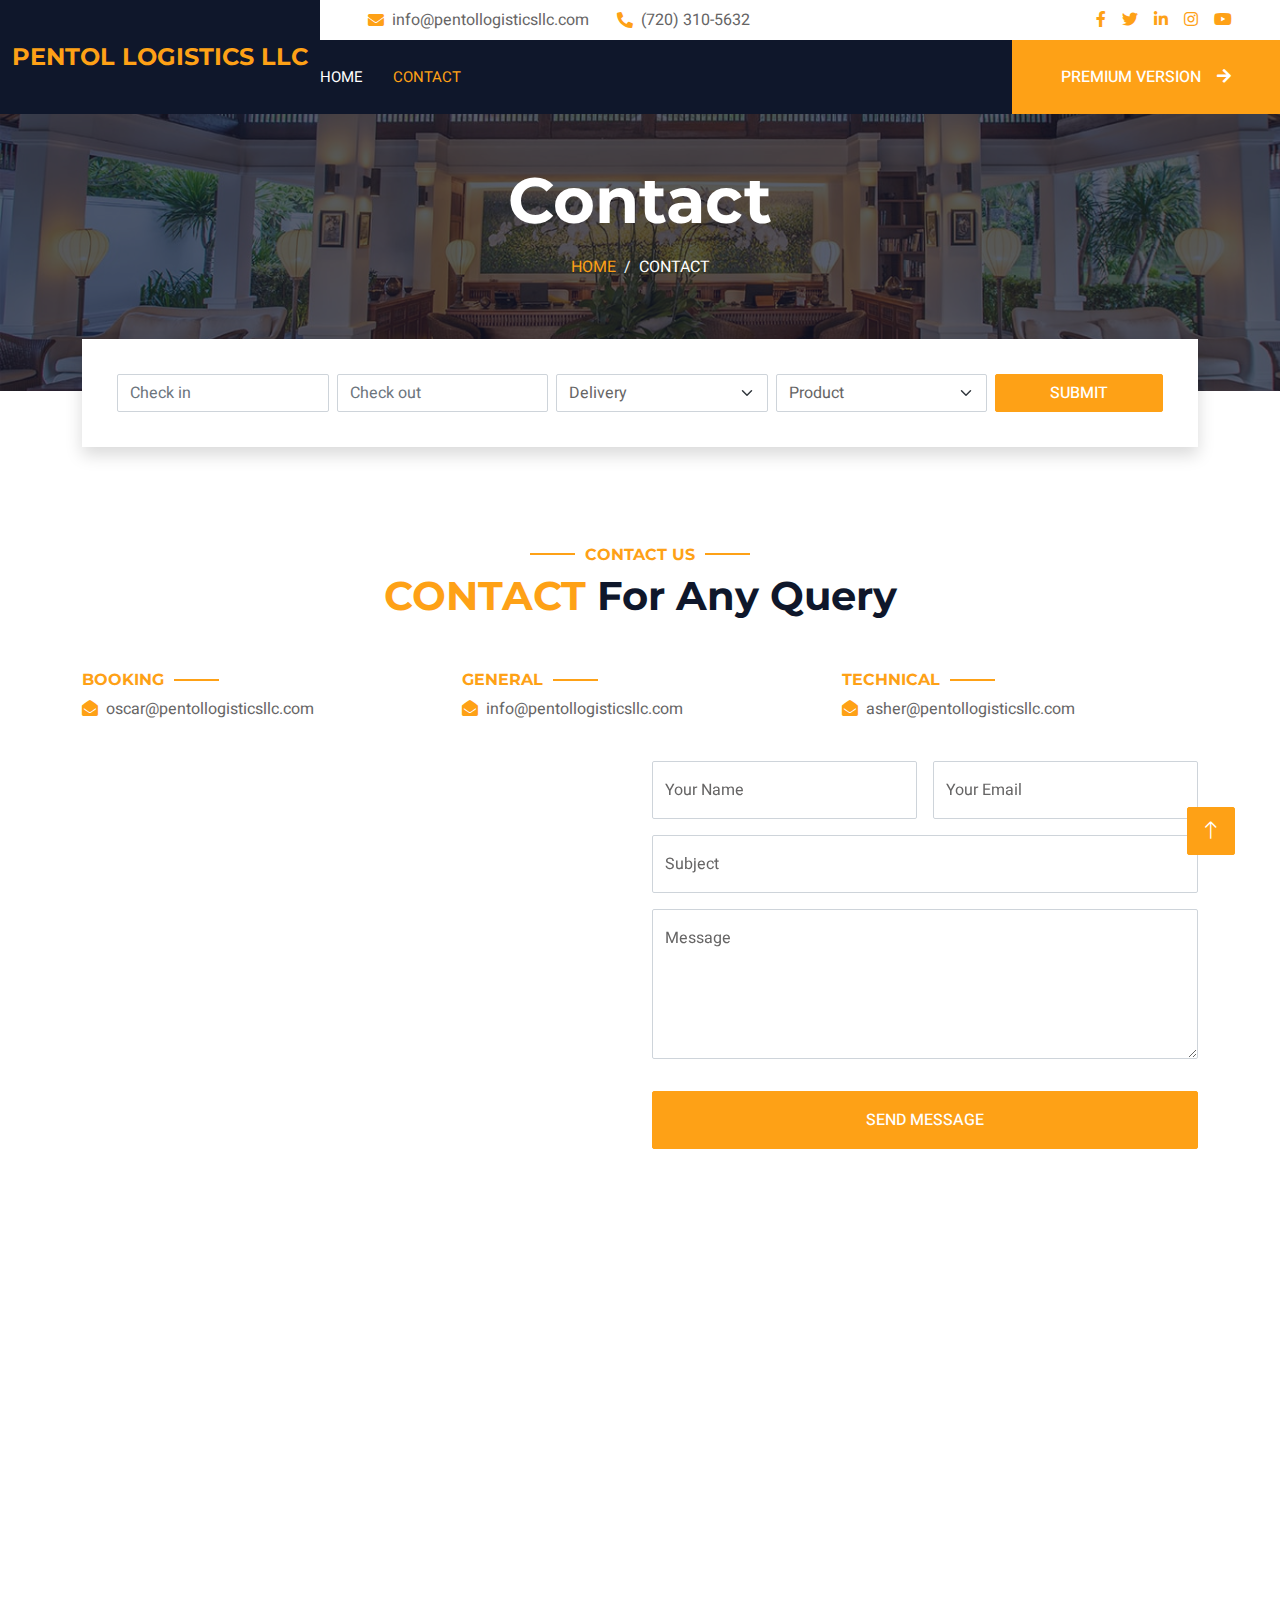
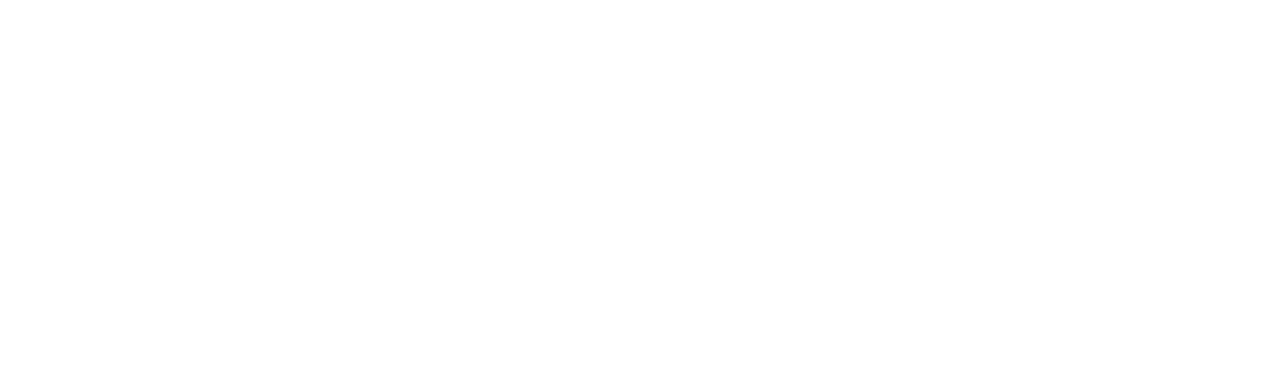
<file: contact.html>
<!DOCTYPE html>
<html lang="en">

<head>
    <meta charset="utf-8">
    <title>Pentol Logistics LLC</title>
    <meta content="width=device-width, initial-scale=1.0" name="viewport">
    <meta content="" name="keywords">
    <meta content="" name="description">

    <!-- Favicon -->
    <link href="img/favicon.ico" rel="icon">

    <!-- Google Web Fonts -->
    <link rel="preconnect" href="https://fonts.googleapis.com">
    <link rel="preconnect" href="https://fonts.gstatic.com" crossorigin>
    <link href="https://fonts.googleapis.com/css2?family=Heebo:wght@400;500;600;700&family=Montserrat:wght@400;500;600;700&display=swap" rel="stylesheet">  

    <!-- Icon Font Stylesheet -->
    <link href="https://cdnjs.cloudflare.com/ajax/libs/font-awesome/5.10.0/css/all.min.css" rel="stylesheet">
    <link href="https://cdn.jsdelivr.net/npm/bootstrap-icons@1.4.1/font/bootstrap-icons.css" rel="stylesheet">

    <!-- Libraries Stylesheet -->
    <link href="lib/animate/animate.min.css" rel="stylesheet">
    <link href="lib/owlcarousel/assets/owl.carousel.min.css" rel="stylesheet">
    <link href="lib/tempusdominus/css/tempusdominus-bootstrap-4.min.css" rel="stylesheet" />

    <!-- Customized Bootstrap Stylesheet -->
    <link href="css/bootstrap.min.css" rel="stylesheet">

    <!-- Template Stylesheet -->
    <link href="css/style.css" rel="stylesheet">
</head>

<body>
    <div class="container-xxl bg-white p-0">
        <!-- Spinner Start -->
        <div id="spinner" class="show bg-white position-fixed translate-middle w-100 vh-100 top-50 start-50 d-flex align-items-center justify-content-center">
            <div class="spinner-border text-primary" style="width: 3rem; height: 3rem;" role="status">
                <span class="sr-only">Loading...</span>
            </div>
        </div>
        <!-- Spinner End -->

    
        <div class="container-fluid bg-dark px-0">
            <div class="row gx-0">
                <div class="col-lg-3 bg-dark d-none d-lg-block">
                    <a href="index.html" class="navbar-brand w-100 h-100 m-0 p-0 d-flex align-items-center justify-content-center">
                        <h4 class="m-0 text-primary text-uppercase">Pentol Logistics LLC</h4>
                        
                    </a>
                </div>
                <div class="col-lg-9">
                    <div class="row gx-0 bg-white d-none d-lg-flex">
                        <div class="col-lg-7 px-5 text-start">
                            <div class="h-100 d-inline-flex align-items-center py-2 me-4">
                                <i class="fa fa-envelope text-primary me-2"></i>
                                <p class="mb-0">info@pentollogisticsllc.com</p>
                            </div>
                            <div class="h-100 d-inline-flex align-items-center py-2">
                                <i class="fa fa-phone-alt text-primary me-2"></i>
                                <p class="mb-0">(720) 310-5632</p>
                            </div>
                        </div>
                        <div class="col-lg-5 px-5 text-end">
                            <div class="d-inline-flex align-items-center py-2">
                                <a class="me-3" href=""><i class="fab fa-facebook-f"></i></a>
                                <a class="me-3" href=""><i class="fab fa-twitter"></i></a>
                                <a class="me-3" href=""><i class="fab fa-linkedin-in"></i></a>
                                <a class="me-3" href=""><i class="fab fa-instagram"></i></a>
                                <a class="" href=""><i class="fab fa-youtube"></i></a>
                            </div>
                        </div>
                    </div>
                    <nav class="navbar navbar-expand-lg bg-dark navbar-dark p-3 p-lg-0">
                        <a href="index.html" class="navbar-brand d-block d-lg-none">
                            <h1 class="m-0 text-primary text-uppercase">Pentol</h1>
                        </a>
                        <button type="button" class="navbar-toggler" data-bs-toggle="collapse" data-bs-target="#navbarCollapse">
                            <span class="navbar-toggler-icon"></span>
                        </button>
                        <div class="collapse navbar-collapse justify-content-between" id="navbarCollapse">
                            <div class="navbar-nav mr-auto py-0">
                                <a href="index.html" class="nav-item nav-link">Home</a>
                                <!--a href="about.html" class="nav-item nav-link">About</a>
                                <a href="service.html" class="nav-item nav-link">Services</a>
                                <a href="room.html" class="nav-item nav-link">Rooms</a>
                                <div class="nav-item dropdown">
                                    <a href="#" class="nav-link dropdown-toggle" data-bs-toggle="dropdown">Pages</a>
                                    <div class="dropdown-menu rounded-0 m-0">
                                        <a href="booking.html" class="dropdown-item">Booking</a>
                                        <a href="team.html" class="dropdown-item">Our Team</a>
                                        <a href="testimonial.html" class="dropdown-item">Testimonial</a>
                                    </div>
                                </div-->
                                <a href="contact.html" class="nav-item nav-link active">Contact</a>
                            </div>
                            <a href="#" class="btn btn-primary rounded-0 py-4 px-md-5 d-none d-lg-block">Premium Version<i class="fa fa-arrow-right ms-3"></i></a>
                        </div>
                    </nav>
                </div>
            </div>
        </div>
        <!-- Header End -->

        <!-- Page Header Start -->
        <div class="container-fluid page-header mb-5 p-0" style="background-image: url(img/carousel-1.jpg);">
            <div class="container-fluid page-header-inner py-5">
                <div class="container text-center pb-5">
                    <h1 class="display-3 text-white mb-3 animated slideInDown">Contact</h1>
                    <nav aria-label="breadcrumb">
                        <ol class="breadcrumb justify-content-center text-uppercase">
                            <li class="breadcrumb-item"><a href="#">Home</a></li>
                            <li class="breadcrumb-item text-white active" aria-current="page">Contact</li>
                        </ol>
                    </nav>
                </div>
            </div>
        </div>
        <!-- Page Header End -->


        <!-- Booking Start -->
        <div class="container-fluid booking pb-5 wow fadeIn" data-wow-delay="0.1s">
            <div class="container">
                <div class="bg-white shadow" style="padding: 35px;">
                    <div class="row g-2">
                        <div class="col-md-10">
                            <div class="row g-2">
                                <div class="col-md-3">
                                    <div class="date" id="date1" data-target-input="nearest">
                                        <input type="text" class="form-control datetimepicker-input"
                                            placeholder="Check in" data-target="#date1" data-toggle="datetimepicker" />
                                    </div>
                                </div>
                                <div class="col-md-3">
                                    <div class="date" id="date2" data-target-input="nearest">
                                        <input type="text" class="form-control datetimepicker-input" placeholder="Check out" data-target="#date2" data-toggle="datetimepicker"/>
                                    </div>
                                </div>
                                <div class="col-md-3">
                                    <select class="form-select">
                                        <option selected>Delivery</option>
                                        <option value="1">LTL</option>
                                        <option value="2">Fedex/ UPD</option>
                                        <option value="3">White Glove</option>
                                    </select>
                                </div>
                                <div class="col-md-3">
                                    <select class="form-select">
                                        <option selected>Product</option>
                                        <option value="1">Product 1</option>
                                        <option value="2">Product 2</option>
                                        <option value="3">Product 3</option>
                                    </select>
                                </div>
                            </div>
                        </div>
                        <div class="col-md-2">
                            <button class="btn btn-primary w-100">Submit</button>
                        </div>
                    </div>
                </div>
            </div>
        </div>
        <!-- Booking End -->

        <!-- Contact Start -->
        <div class="container-xxl py-5">
            <div class="container">
                <div class="text-center wow fadeInUp" data-wow-delay="0.1s">
                    <h6 class="section-title text-center text-primary text-uppercase">Contact Us</h6>
                    <h1 class="mb-5"><span class="text-primary text-uppercase">Contact</span> For Any Query</h1>
                </div>
                <div class="row g-4">
                    <div class="col-12">
                        <div class="row gy-4">
                            <div class="col-md-4">
                                <h6 class="section-title text-start text-primary text-uppercase">Booking</h6>
                                <p><i class="fa fa-envelope-open text-primary me-2"></i>oscar@pentollogisticsllc.com</p>
                            </div>
                            <div class="col-md-4">
                                <h6 class="section-title text-start text-primary text-uppercase">General</h6>
                                <p><i class="fa fa-envelope-open text-primary me-2"></i>info@pentollogisticsllc.com</p>
                            </div>
                            <div class="col-md-4">
                                <h6 class="section-title text-start text-primary text-uppercase">Technical</h6>
                                <p><i class="fa fa-envelope-open text-primary me-2"></i>asher@pentollogisticsllc.com</p>
                            </div>
                        </div>
                    </div>
                    <div class="col-md-6 wow fadeIn" data-wow-delay="0.1s">
                        <iframe src="https://www.google.com/maps/embed?pb=!1m18!1m12!1m3!1d3055.5867897929725!2d-105.28215572453765!3d40.0176765798314!2m3!1f0!2f0!3f0!3m2!1i1024!2i768!4f13.1!3m3!1m2!1s0x876bec26470e9301%3A0x60b2893c672fc78!2s1942%20Broadway%20%23314c%2C%20Boulder%2C%20CO%2080302%2C%20USA!5e0!3m2!1sen!2s!4v1724078255937!5m2!1sen!2s" width="600" height="450" style="border:0;" allowfullscreen="" loading="lazy" referrerpolicy="no-referrer-when-downgrade"></iframe>
                    </div>

                  

                    <div class="col-md-6">
                        <div class="wow fadeInUp" data-wow-delay="0.2s">
                            <form action="https://api.web3forms.com/submit" method="POST">

                                <!-- Replace with your Access Key -->
                                <input type="hidden" name="access_key" value="12f16e2f-1308-4fba-8cd4-a5a2de14b98f">
                            
                                <div class="row g-3">
                                    <div class="col-md-6">
                                        <div class="form-floating">
                                            <input type="text" class="form-control" id="name" name="name" placeholder="Your Name" required>
                                            <label for="name">Your Name</label>
                                        </div>
                                    </div>
                                    <div class="col-md-6">
                                        <div class="form-floating">
                                            <input type="email" class="form-control" id="email" name="email" placeholder="Your Email" required>
                                            <label for="email">Your Email</label>
                                        </div>
                                    </div>
                                    <div class="col-12">
                                        <div class="form-floating">
                                            <input type="text" class="form-control" id="subject" name="subject" placeholder="Subject" required>
                                            <label for="subject">Subject</label>
                                        </div>
                                    </div>
                                    <div class="col-12">
                                        <div class="form-floating">
                                            <textarea class="form-control" placeholder="Leave a message here" id="message" name="message" style="height: 150px" required></textarea>
                                            <label for="message">Message</label>
                                        </div>
                                    </div>
                                    <div class="col-12">
                                        <div class="h-captcha" data-sitekey="your-hcaptcha-site-key"></div>
                                    </div>
                                    <div class="col-12">
                                        <button class="btn btn-primary w-100 py-3" type="submit">Send Message</button>
                                    </div>
                                </div>
                            </form>
                            
                            <!-- Required for hCaptcha -->
                            <script src="https://web3forms.com/client/script.js" defer></script>
                            
                        </div>
                    </div>
                </div>
            </div>
        </div>
        <!-- Contact End -->


        <!-- Newsletter Start -->
        <div class="container newsletter mt-5 wow fadeIn" data-wow-delay="0.1s">
            <div class="row justify-content-center">
                <div class="col-lg-10 border rounded p-1">
                    <div class="border rounded text-center p-1">
                        <div class="bg-white rounded text-center p-5">
                            <h4 class="mb-4">Subscribe Our <span class="text-primary text-uppercase">Newsletter</span></h4>
                            <div class="position-relative mx-auto" style="max-width: 400px;">
                                <input class="form-control w-100 py-3 ps-4 pe-5" type="text" placeholder="Enter your email">
                                <button type="button" class="btn btn-primary py-2 px-3 position-absolute top-0 end-0 mt-2 me-2">Submit</button>
                            </div>
                        </div>
                    </div>
                </div>
            </div>
        </div>
        <!-- Newsletter Start -->
        

       
        <!-- Footer Start -->
        <div class="container-fluid bg-dark text-light footer wow fadeIn" data-wow-delay="0.1s">
            <div class="container pb-5">
                <div class="row g-5">
                    <div class="col-md-6 col-lg-4">
                        <div class="bg-primary rounded p-4">
                            <a href="index.html"><h1 class="text-white text-uppercase mb-3">Pentol</h1></a>
                            <p class="text-white mb-0">
								Download <a class="text-dark fw-medium" href="https://codexcue.online">Pentol – Premium Version</a>, build a professional website for your Delivery business and grab the attention of new visitors upon your site’s launch.
							</p>
                        </div>
                    </div>
                    <div class="col-md-6 col-lg-3">
                        <h6 class="section-title text-start text-primary text-uppercase mb-4">Contact</h6>
                        <p class="mb-2"><i class="fa fa-map-marker-alt me-3"></i>1942 BROADWAY ST STE 314C BOULDER , CO 80302 UNITED STATES</p>
                        <p class="mb-2"><i class="fa fa-phone-alt me-3"></i>(720) 310-5632</p>
                        <p class="mb-2"><i class="fa fa-envelope me-3"></i>info@pentollogisticsllc.com</p>
                        <div class="d-flex pt-2">
                            <a class="btn btn-outline-light btn-social" href=""><i class="fab fa-twitter"></i></a>
                            <a class="btn btn-outline-light btn-social" href=""><i class="fab fa-facebook-f"></i></a>
                            <a class="btn btn-outline-light btn-social" href=""><i class="fab fa-youtube"></i></a>
                            <a class="btn btn-outline-light btn-social" href=""><i class="fab fa-linkedin-in"></i></a>
                        </div>
                    </div>
                    <div class="col-lg-5 col-md-12">
                        <div class="row gy-5 g-4">
                            <div class="col-md-6">
                                <h6 class="section-title text-start text-primary text-uppercase mb-4">Company</h6>
                                <a class="btn btn-link" href="">About Us</a>
                                <a class="btn btn-link" href="">Contact Us</a>
                                <a class="btn btn-link" href="">Privacy Policy</a>
                                <a class="btn btn-link" href="">Terms & Condition</a>
                                <a class="btn btn-link" href="">Support</a>
                            </div>
                            <div class="col-md-6">
                                <h6 class="section-title text-start text-primary text-uppercase mb-4">Services</h6>
                                <a class="btn btn-link" href="">Products</a>
                                <a class="btn btn-link" href="">Warehouses</a>
                                <a class="btn btn-link" href="">Special Offers</a>
                                <a class="btn btn-link" href="">White Glove</a>
                                <a class="btn btn-link" href="">FEDEX/UDP</a>
                            </div>
                        </div>
                    </div>
                </div>
            </div>
            <div class="container">
                <div class="copyright">
                    <div class="row">
                        <div class="col-md-6 text-center text-md-start mb-3 mb-md-0">
                            &copy; <a class="border-bottom" href="#">Pentol Logistics LLC</a>, All Right Reserved. 
							
							<!--/*** This template is free as long as you keep the footer author’s credit link/attribution link/backlink. If you'd like to use the template without the footer author’s credit link/attribution link/backlink, you can purchase the Credit Removal License from "https://htmlcodex.com/credit-removal". Thank you for your support. ***/-->
							Designed By <a class="border-bottom" href="https://codexcue.online">Faisal Awan</a>
                        </div>
                        <div class="col-md-6 text-center text-md-end">
                            <div class="footer-menu">
                                <a href="">Home</a>
                                <a href="">Cookies</a>
                                <a href="">Help</a>
                                <a href="">FQAs</a>
                            </div>
                        </div>
                    </div>
                </div>
            </div>
        </div>
        <!-- Footer End -->

        <!-- Back to Top -->
        <a href="#" class="btn btn-lg btn-primary btn-lg-square back-to-top"><i class="bi bi-arrow-up"></i></a>
    </div>

    <!-- JavaScript Libraries -->
    <script src="https://code.jquery.com/jquery-3.4.1.min.js"></script>
    <script src="https://cdn.jsdelivr.net/npm/bootstrap@5.0.0/dist/js/bootstrap.bundle.min.js"></script>
    <script src="lib/wow/wow.min.js"></script>
    <script src="lib/easing/easing.min.js"></script>
    <script src="lib/waypoints/waypoints.min.js"></script>
    <script src="lib/counterup/counterup.min.js"></script>
    <script src="lib/owlcarousel/owl.carousel.min.js"></script>
    <script src="lib/tempusdominus/js/moment.min.js"></script>
    <script src="lib/tempusdominus/js/moment-timezone.min.js"></script>
    <script src="lib/tempusdominus/js/tempusdominus-bootstrap-4.min.js"></script>

    <!-- Template Javascript -->
    <script src="js/main.js"></script>
</body>

</html>
</file>
<file: css/style.css>
/********** Template CSS **********/
:root {
    --primary: #FEA116;
    --light: #F1F8FF;
    --dark: #0F172B;
}

.fw-medium {
    font-weight: 500 !important;
}

.fw-semi-bold {
    font-weight: 600 !important;
}

.back-to-top {
    position: fixed;
    display: none;
    right: 45px;
    bottom: 45px;
    z-index: 99;
}


/*** Spinner ***/
#spinner {
    opacity: 0;
    visibility: hidden;
    transition: opacity .5s ease-out, visibility 0s linear .5s;
    z-index: 99999;
}

#spinner.show {
    transition: opacity .5s ease-out, visibility 0s linear 0s;
    visibility: visible;
    opacity: 1;
}


/*** Button ***/
.btn {
    font-weight: 500;
    text-transform: uppercase;
    transition: .5s;
}

.btn.btn-primary,
.btn.btn-secondary {
    color: #FFFFFF;
}

.btn-square {
    width: 38px;
    height: 38px;
}

.btn-sm-square {
    width: 32px;
    height: 32px;
}

.btn-lg-square {
    width: 48px;
    height: 48px;
}

.btn-square,
.btn-sm-square,
.btn-lg-square {
    padding: 0;
    display: flex;
    align-items: center;
    justify-content: center;
    font-weight: normal;
    border-radius: 2px;
}


/*** Navbar ***/
.navbar-dark .navbar-nav .nav-link {
    margin-right: 30px;
    padding: 25px 0;
    color: #FFFFFF;
    font-size: 15px;
    text-transform: uppercase;
    outline: none;
}

.navbar-dark .navbar-nav .nav-link:hover,
.navbar-dark .navbar-nav .nav-link.active {
    color: var(--primary);
}

@media (max-width: 991.98px) {
    .navbar-dark .navbar-nav .nav-link  {
        margin-right: 0;
        padding: 10px 0;
    }
}


/*** Header ***/
.carousel-caption {
    top: 0;
    left: 0;
    right: 0;
    bottom: 0;
    background: rgba(15, 23, 43, .7);
    z-index: 1;
}

.carousel-control-prev,
.carousel-control-next {
    width: 10%;
}

.carousel-control-prev-icon,
.carousel-control-next-icon {
    width: 3rem;
    height: 3rem;
}

@media (max-width: 768px) {
    #header-carousel .carousel-item {
        position: relative;
        min-height: 450px;
    }
    
    #header-carousel .carousel-item img {
        position: absolute;
        width: 100%;
        height: 100%;
        object-fit: cover;
    }
}

.page-header {
    background-position: center center;
    background-repeat: no-repeat;
    background-size: cover;
}

.page-header-inner {
    background: rgba(15, 23, 43, .7);
}

.breadcrumb-item + .breadcrumb-item::before {
    color: var(--light);
}

.booking {
    position: relative;
    margin-top: -100px !important;
    z-index: 1;
}


/*** Section Title ***/
.section-title {
    position: relative;
    display: inline-block;
}

.section-title::before {
    position: absolute;
    content: "";
    width: 45px;
    height: 2px;
    top: 50%;
    left: -55px;
    margin-top: -1px;
    background: var(--primary);
}

.section-title::after {
    position: absolute;
    content: "";
    width: 45px;
    height: 2px;
    top: 50%;
    right: -55px;
    margin-top: -1px;
    background: var(--primary);
}

.section-title.text-start::before,
.section-title.text-end::after {
    display: none;
}


/*** Service ***/
.service-item {
    height: 320px;
    padding: 30px;
    display: flex;
    flex-direction: column;
    justify-content: center;
    text-align: center;
    background: #FFFFFF;
    box-shadow: 0 0 45px rgba(0, 0, 0, .08);
    transition: .5s;
}

.service-item:hover {
    background: var(--primary);
}

.service-item .service-icon {
    margin: 0 auto 30px auto;
    width: 65px;
    height: 65px;
    transition: .5s;
}

.service-item i,
.service-item h5,
.service-item p {
    transition: .5s;
}

.service-item:hover i,
.service-item:hover h5,
.service-item:hover p {
    color: #FFFFFF !important;
}


/*** Youtube Video ***/
.video {
    position: relative;
    height: 100%;
    min-height: 500px;
    background: linear-gradient(rgba(15, 23, 43, .1), rgba(15, 23, 43, .1)), url(../img/truck5.jpg);
    background-position: center center;
    background-repeat: no-repeat;
    background-size: cover;
}

.video .btn-play {
    position: absolute;
    z-index: 3;
    top: 50%;
    left: 50%;
    transform: translateX(-50%) translateY(-50%);
    box-sizing: content-box;
    display: block;
    width: 32px;
    height: 44px;
    border-radius: 50%;
    border: none;
    outline: none;
    padding: 18px 20px 18px 28px;
}

.video .btn-play:before {
    content: "";
    position: absolute;
    z-index: 0;
    left: 50%;
    top: 50%;
    transform: translateX(-50%) translateY(-50%);
    display: block;
    width: 100px;
    height: 100px;
    background: var(--primary);
    border-radius: 50%;
    animation: pulse-border 1500ms ease-out infinite;
}

.video .btn-play:after {
    content: "";
    position: absolute;
    z-index: 1;
    left: 50%;
    top: 50%;
    transform: translateX(-50%) translateY(-50%);
    display: block;
    width: 100px;
    height: 100px;
    background: var(--primary);
    border-radius: 50%;
    transition: all 200ms;
}

.video .btn-play img {
    position: relative;
    z-index: 3;
    max-width: 100%;
    width: auto;
    height: auto;
}

.video .btn-play span {
    display: block;
    position: relative;
    z-index: 3;
    width: 0;
    height: 0;
    border-left: 32px solid var(--dark);
    border-top: 22px solid transparent;
    border-bottom: 22px solid transparent;
}

@keyframes pulse-border {
    0% {
        transform: translateX(-50%) translateY(-50%) translateZ(0) scale(1);
        opacity: 1;
    }

    100% {
        transform: translateX(-50%) translateY(-50%) translateZ(0) scale(1.5);
        opacity: 0;
    }
}

#videoModal {
    z-index: 99999;
}

#videoModal .modal-dialog {
    position: relative;
    max-width: 800px;
    margin: 60px auto 0 auto;
}

#videoModal .modal-body {
    position: relative;
    padding: 0px;
}

#videoModal .close {
    position: absolute;
    width: 30px;
    height: 30px;
    right: 0px;
    top: -30px;
    z-index: 999;
    font-size: 30px;
    font-weight: normal;
    color: #FFFFFF;
    background: #000000;
    opacity: 1;
}


/*** Testimonial ***/
.testimonial {
    background: linear-gradient(rgba(15, 23, 43, .7), rgba(15, 23, 43, .7)), url(../img/carousel-2.jpg);
    background-position: center center;
    background-repeat: no-repeat;
    background-size: cover;
}

.testimonial-carousel {
    padding-left: 65px;
    padding-right: 65px;
}

.testimonial-carousel .testimonial-item {
    padding: 30px;
}

.testimonial-carousel .owl-nav {
    position: absolute;
    width: 100%;
    height: 40px;
    top: calc(50% - 20px);
    left: 0;
    display: flex;
    justify-content: space-between;
    z-index: 1;
}

.testimonial-carousel .owl-nav .owl-prev,
.testimonial-carousel .owl-nav .owl-next {
    position: relative;
    width: 40px;
    height: 40px;
    display: flex;
    align-items: center;
    justify-content: center;
    color: #FFFFFF;
    background: var(--primary);
    border-radius: 2px;
    font-size: 18px;
    transition: .5s;
}

.testimonial-carousel .owl-nav .owl-prev:hover,
.testimonial-carousel .owl-nav .owl-next:hover {
    color: var(--primary);
    background: #FFFFFF;
}


/*** Team ***/
.team-item,
.team-item .bg-primary,
.team-item .bg-primary i {
    transition: .5s;
}

.team-item:hover {
    border-color: var(--secondary) !important;
}

.team-item:hover .bg-primary {
    background: var(--secondary) !important;
}

.team-item:hover .bg-primary i {
    color: var(--secondary) !important;
}


/*** Footer ***/
.newsletter {
    position: relative;
    z-index: 1;
}

.footer {
    position: relative;
    margin-top: -110px;
    padding-top: 180px;
}

.footer .btn.btn-social {
    margin-right: 5px;
    width: 35px;
    height: 35px;
    display: flex;
    align-items: center;
    justify-content: center;
    color: var(--light);
    border: 1px solid #FFFFFF;
    border-radius: 35px;
    transition: .3s;
}

.footer .btn.btn-social:hover {
    color: var(--primary);
}

.footer .btn.btn-link {
    display: block;
    margin-bottom: 5px;
    padding: 0;
    text-align: left;
    color: #FFFFFF;
    font-size: 15px;
    font-weight: normal;
    text-transform: capitalize;
    transition: .3s;
}

.footer .btn.btn-link::before {
    position: relative;
    content: "\f105";
    font-family: "Font Awesome 5 Free";
    font-weight: 900;
    margin-right: 10px;
}

.footer .btn.btn-link:hover {
    letter-spacing: 1px;
    box-shadow: none;
}

.footer .copyright {
    padding: 25px 0;
    font-size: 15px;
    border-top: 1px solid rgba(256, 256, 256, .1);
}

.footer .copyright a {
    color: var(--light);
}

.footer .footer-menu a {
    margin-right: 15px;
    padding-right: 15px;
    border-right: 1px solid rgba(255, 255, 255, .3);
}

.footer .footer-menu a:last-child {
    margin-right: 0;
    padding-right: 0;
    border-right: none;
}
</file>
